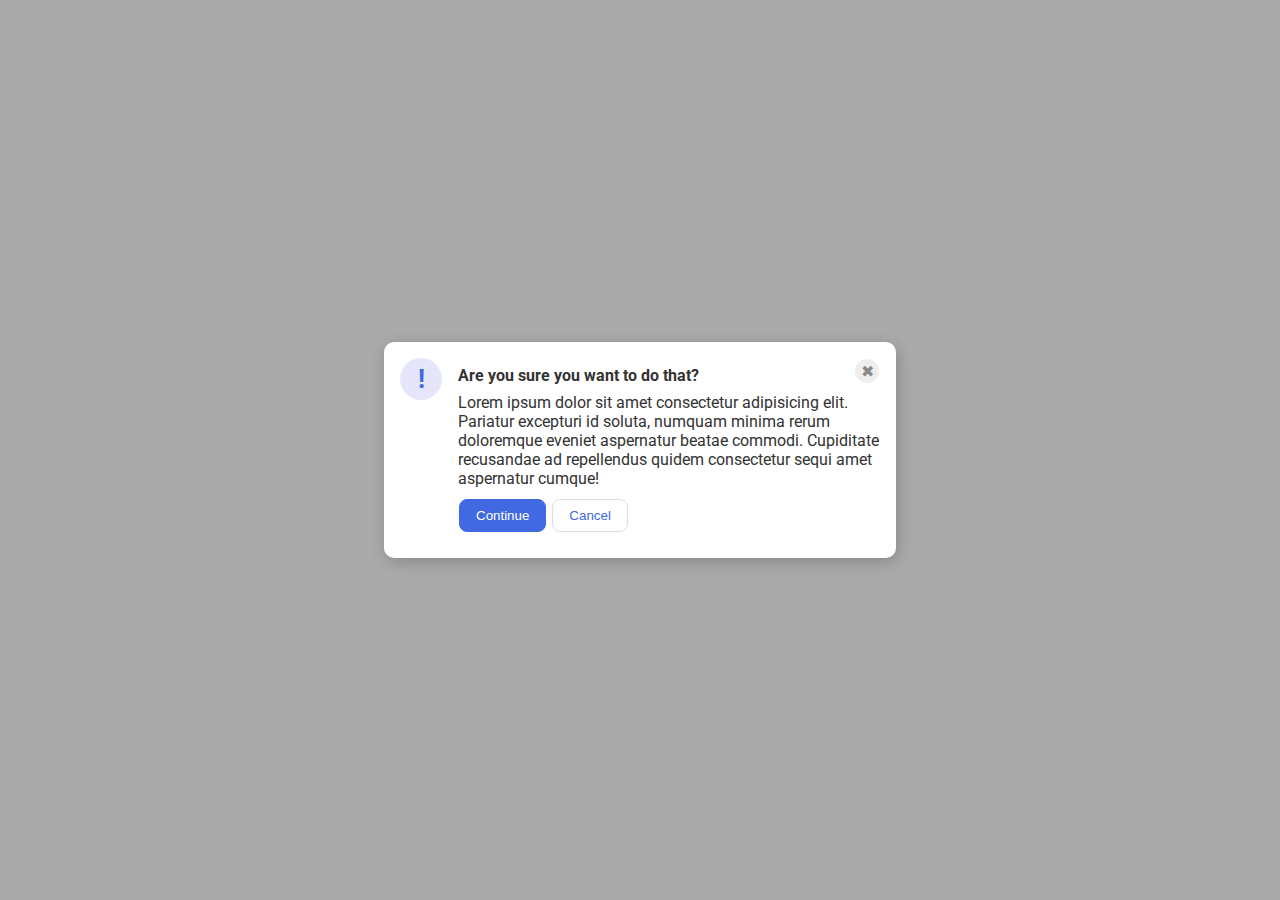
<file: flex/05-flex-modal/index.html>
<!DOCTYPE html>
<html lang="en">
  <head>
    <meta charset="UTF-8">
    <meta http-equiv="X-UA-Compatible" content="IE=edge">
    <meta name="viewport" content="width=device-width, initial-scale=1.0">
    <link rel="stylesheet" href="style.css">
    <title>Modal</title>
  </head>
  <body>
    <div class="modal">
      <div class="icon">!</div>
      <div class="container">
        <div class="header">Are you sure you want to do that?
          <button class="close-button">✖</button>
        </div>
        <div class="text">Lorem ipsum dolor sit amet consectetur adipisicing elit. Pariatur excepturi id soluta, numquam minima rerum doloremque eveniet aspernatur beatae commodi. Cupiditate recusandae ad repellendus quidem consectetur sequi amet aspernatur cumque!</div>
        <button class="continue">Continue</button>
        <button class="cancel">Cancel</button>
      </div>
    </div>
  </body>
</html>
</file>
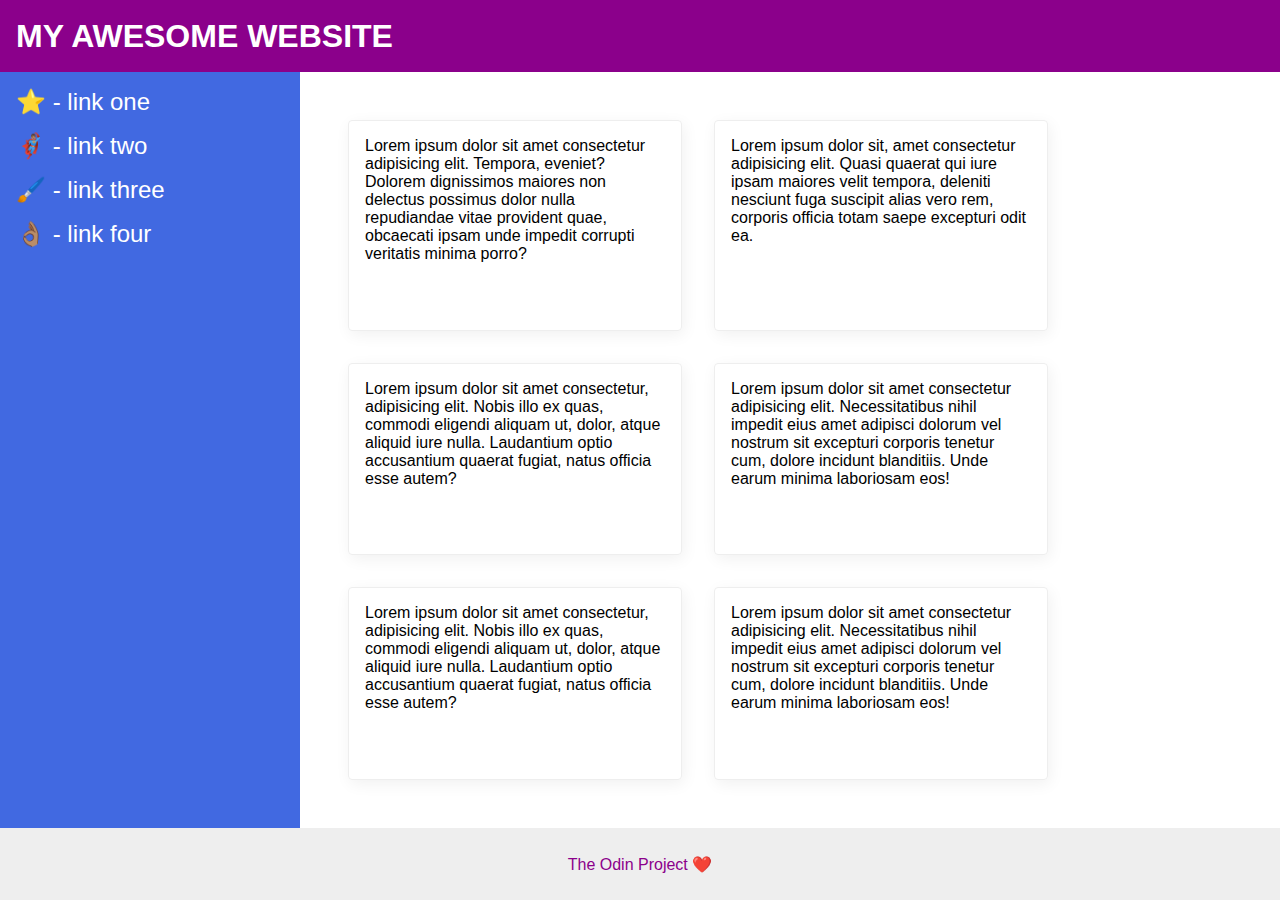
<file: flex/07-flex-layout-2/index.html>
<!DOCTYPE html>
<html lang="en">
  <head>
    <meta charset="UTF-8">
    <meta http-equiv="X-UA-Compatible" content="IE=edge">
    <meta name="viewport" content="width=device-width, initial-scale=1.0">
    <title>The Holy Grail</title>
    <link rel="stylesheet" href="style.css">
  </head>
  <body>
    <div class="header">
      MY AWESOME WEBSITE
   </div>
<div class="body-container">
    <div class="sidebar">
      <ul>
        <li><a href="#">⭐ - link one</a></li>
        <li><a href="#">🦸🏽‍♂️ - link two</a></li>
        <li><a href="#">🖌️ - link three</a></li>
        <li><a href="#">👌🏽 - link four</a></li>
      </ul>
    </div>
<div class="main-container">
    <div class="card">Lorem ipsum dolor sit amet consectetur adipisicing elit. Tempora, eveniet? Dolorem dignissimos maiores non delectus possimus dolor nulla repudiandae vitae provident quae, obcaecati ipsam unde impedit corrupti veritatis minima porro?</div>
    <div class="card">Lorem ipsum dolor sit, amet consectetur adipisicing elit. Quasi quaerat qui iure ipsam maiores velit tempora, deleniti nesciunt fuga suscipit alias vero rem, corporis officia totam saepe excepturi odit ea.</div>
    <div class="card">Lorem ipsum dolor sit amet consectetur, adipisicing elit. Nobis illo ex quas, commodi eligendi aliquam ut, dolor, atque aliquid iure nulla. Laudantium optio accusantium quaerat fugiat, natus officia esse autem?</div>
    <div class="card">Lorem ipsum dolor sit amet consectetur adipisicing elit. Necessitatibus nihil impedit eius amet adipisci dolorum vel nostrum sit excepturi corporis tenetur cum, dolore incidunt blanditiis. Unde earum minima laboriosam eos!</div>
    <div class="card">Lorem ipsum dolor sit amet consectetur, adipisicing elit. Nobis illo ex quas, commodi eligendi aliquam ut, dolor, atque aliquid iure nulla. Laudantium optio accusantium quaerat fugiat, natus officia esse autem?</div>
    <div class="card">Lorem ipsum dolor sit amet consectetur adipisicing elit. Necessitatibus nihil impedit eius amet adipisci dolorum vel nostrum sit excepturi corporis tenetur cum, dolore incidunt blanditiis. Unde earum minima laboriosam eos!</div>
 </div>
</div>
    <div class="footer">
      The Odin Project ❤️
    </div>
  </body>
</html>
</file>
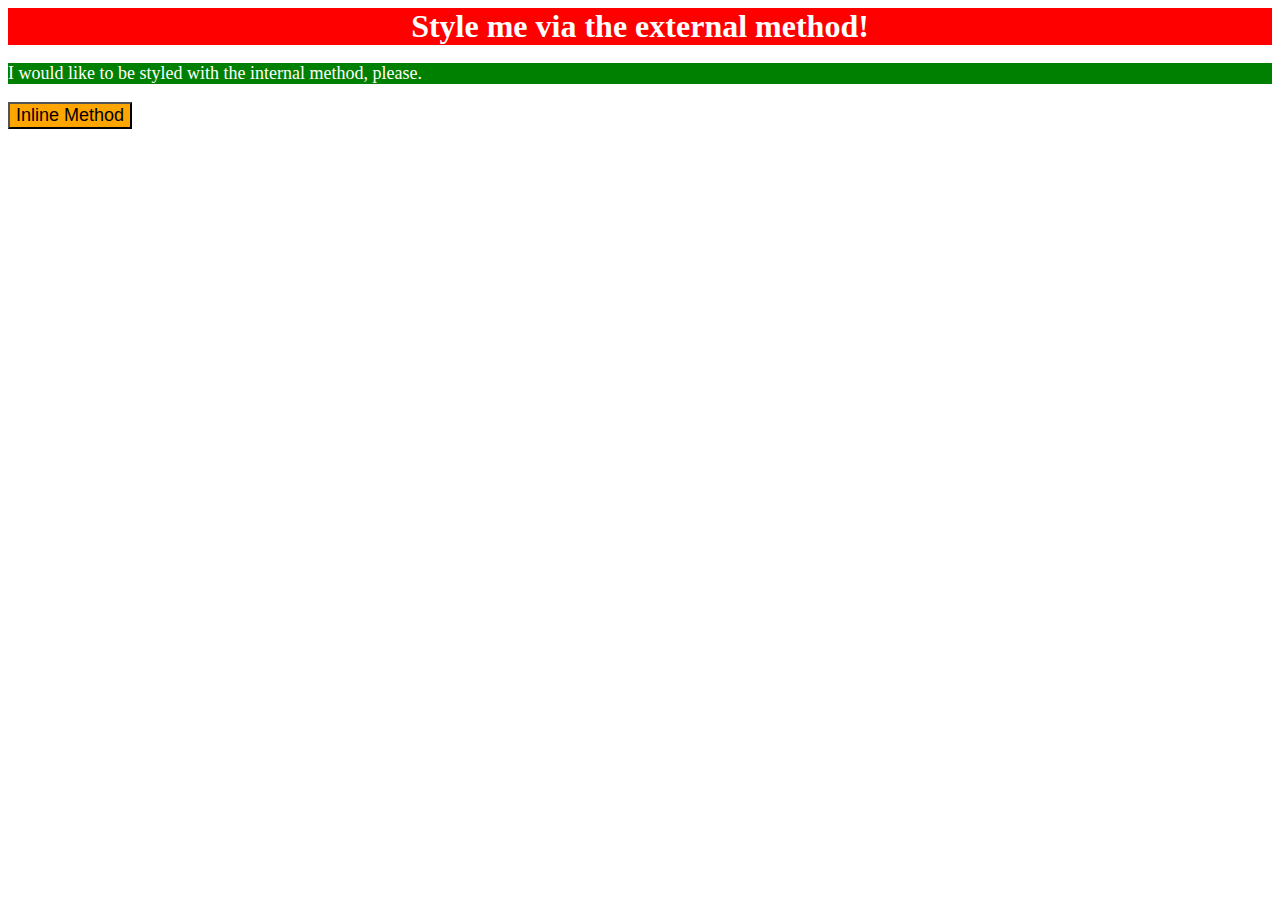
<file: foundations/01-css-methods/index.html>
<!DOCTYPE html>
<html lang="en">
  <head>
    <meta charset="UTF-8">
    <meta http-equiv="X-UA-Compatible" content="IE=edge">
    <meta name="viewport" content="width=device-width, initial-scale=1.0">
    <link rel="stylesheet" href="style.css">
    <title>Methods for Adding CSS</title>
    <style>
/*`p`: a green background, white text, and a font size of 18px*/
p{
  background-color: GREEN;
  color: white;
  font-size: 18px;

}

      </style>

  </head>
  <body>
    <div>Style me via the external method!</div>
    <p>I would like to be styled with the internal method, please.</p>

    <!--`button`: an orange background and a font size of 18px-->
    <button style="background-color: orange; font-size: 18px;">Inline Method</button>
  </body>
</html>
</file>
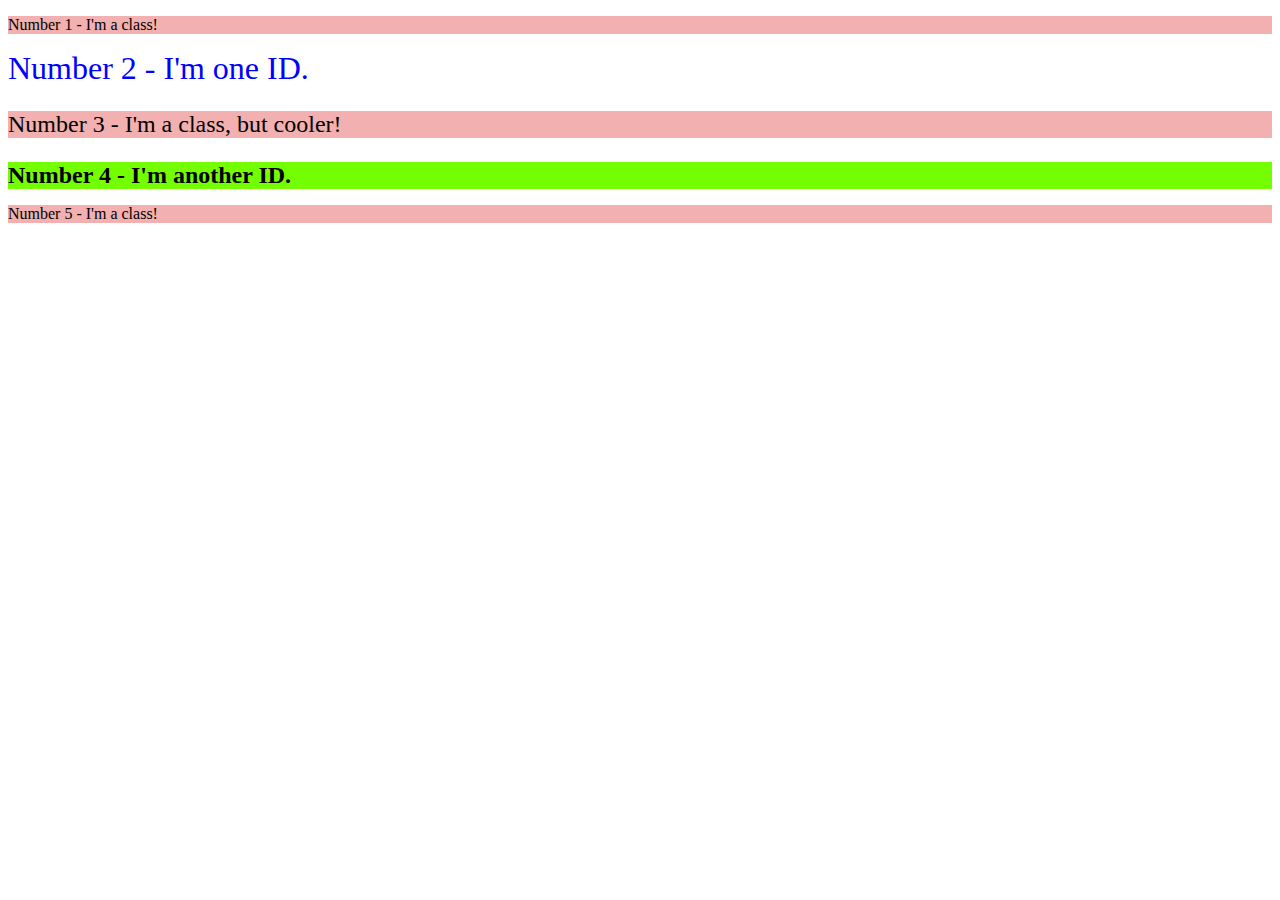
<file: foundations/02-class-id-selectors/index.html>
<!DOCTYPE html>
<html lang="en">
  <head>
    <meta charset="UTF-8">
    <meta http-equiv="X-UA-Compatible" content="IE=edge">
    <meta name="viewport" content="width=device-width, initial-scale=1.0">
    <title>Class and ID Selectors</title>
    <link rel="stylesheet" href="style.css">
  </head>
  <body>
    <p class="odd">Number 1 - I'm a class!</p>
    <div id="second-element">Number 2 - I'm one ID.</div>
    <p class="odd third-element">Number 3 - I'm a class, but cooler!</p>
    <div id="fourth-element">Number 4 - I'm another ID.</div>
    <p class="odd">Number 5 - I'm a class!</p>
  </body>
</html>
</file>
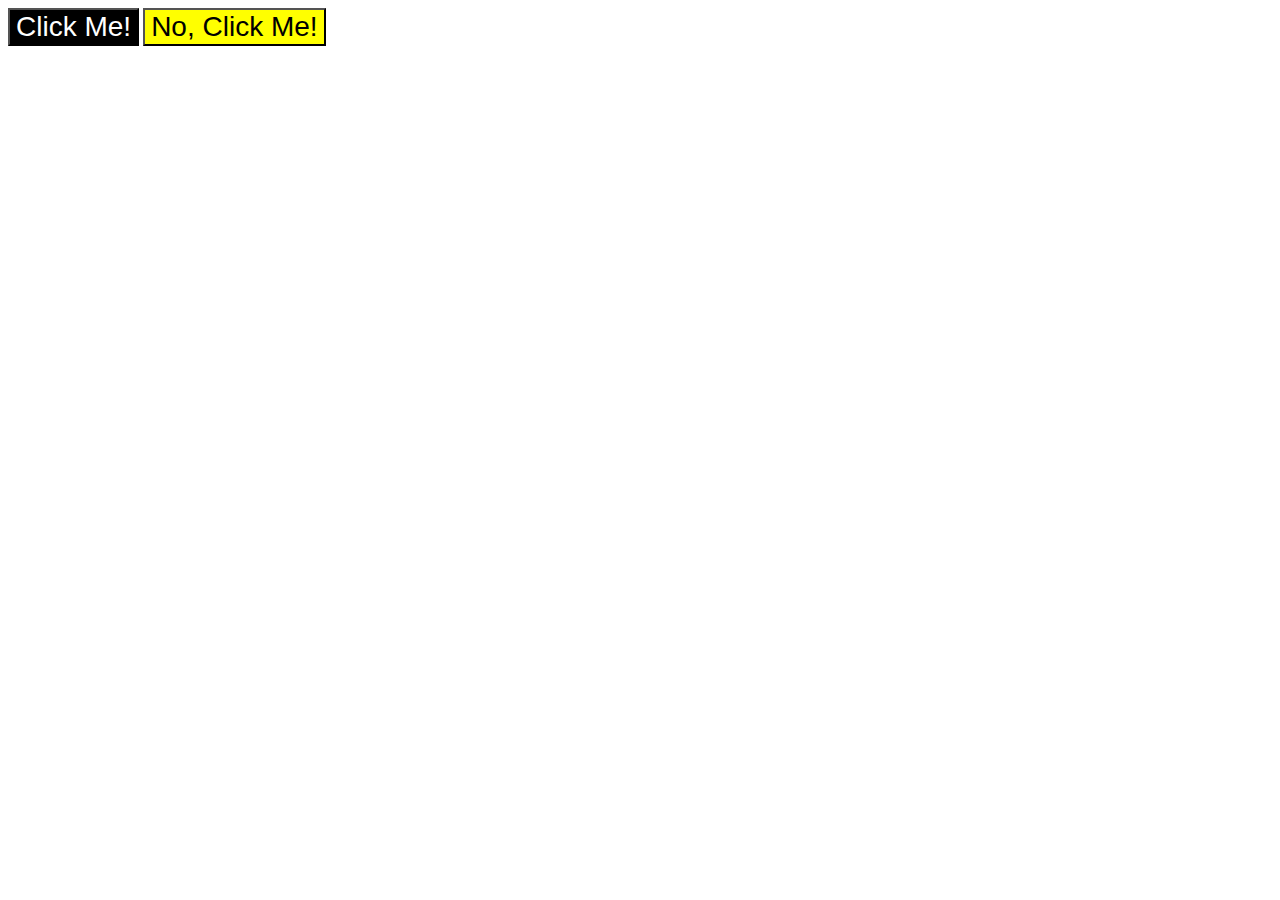
<file: foundations/03-grouping-selectors/index.html>
<!DOCTYPE html>
<html lang="en">
  <head>
    <meta charset="UTF-8">
    <meta http-equiv="X-UA-Compatible" content="IE=edge">
    <meta name="viewport" content="width=device-width, initial-scale=1.0">
    <title>Grouping Selectors</title>
    <link rel="stylesheet" href="style.css">
  </head>
  <body>
    <button class="first-ele">Click Me!</button>
    <button class="second-ele">No, Click Me!</button>
  </body>
</html>
</file>
<file: flex/05-flex-modal/style.css>
@import url('https://fonts.googleapis.com/css2?family=Roboto:wght@400;700&display=swap');

html,
body {
  height: 100%;
}

body {
  font-family: Roboto, sans-serif;
  margin: 0;
  background: #aaa;
  color: #333;
  /* I'll give you this one for free lol */
  display: flex;
  align-items: center;
  justify-content: center;

}

.modal {
  background: white;
  width: 480px;
  border-radius: 10px;
  box-shadow: 2px 4px 16px rgba(0, 0, 0, .2);
  display: flex;
  gap: 16px;
  ;
  padding: 16px;
}

.icon {
  color: royalblue;
  font-size: 26px;
  font-weight: 700;
  background: lavender;
  width: 42px;
  height: 42px;
  border-radius: 50%;
  display: flex;
  align-items: center;
  justify-content: center;
  flex-shrink: 0;
}

.close-button {
  background: #eee;
  border-radius: 50%;
  color: #888;
  font-weight: 400;
  font-size: 16px;
  height: 24px;
  width: 24px;
  display: flex;
  align-items: center;
  justify-content: center;
  border: 1px solid #eee;
  padding: 0;
}

/*change button margin rule so all 4 sideas are covered*/
button {
  cursor: pointer;
  padding: 8px 16px;
  border-radius: 8px;
  margin: 1px 1px 10px 1px;
}

button.continue {
  background: royalblue;
  border: 1px solid royalblue;
  color: white;
}

button.cancel {
  background: white;
  border: 1px solid #ddd;
  color: royalblue;
}



.header {
  display: flex;
  justify-content: space-between;
  /* try center, space-around and sapce-between*/
  align-items: center;
  font-weight: bold;
}

/* text play with padding , margins and even gap */
.text {
  margin-bottom: 10px;

}
</file>
<file: flex/07-flex-layout-2/style.css>
body {
  font-family: -apple-system, BlinkMacSystemFont, 'Segoe UI', Roboto, Oxygen, Ubuntu, Cantarell, 'Open Sans', 'Helvetica Neue', sans-serif;
  margin: 0;
  min-height: 100vh;
  /* new properties*/
  display: flex;
  flex-direction: column;
}

.header {
  height: 72px;
  background: darkmagenta;
  color: white;
  /*new properties*/
  display: flex;
  align-items: center;
  font-size: 32px;
  font-weight: 900;
  padding: 0 16px;

}

.footer {
  height: 72px;
  background: #eee;
  color: darkmagenta;
  /* places footer at the bottom*/
  margin-top: auto;
  display: flex;
  justify-content: center;
  align-items: center;
}

.sidebar {
  width: 300px;
  background: royalblue;
  box-sizing: border-box;
  /* new properties*/
  flex-shrink: 0;
  padding: 16px;

  
}

.card {
  border: 1px solid #eee;
  box-shadow: 2px 4px 16px rgba(0,0,0,.06);
  border-radius: 4px;
  width: 300px;
  margin: 16px;
  padding: 16px;
  display: flex;
  flex-wrap: wrap;
  
}

.body-container {
  display: flex;
  flex: 1;
  
}

.main-container {
  padding: 32px;
  display: flex;
  flex-wrap: wrap;
  
}

ul {
  list-style-type: none;
  margin: 0;
  padding: 0;
}

li {
  margin-bottom: 16px;
}
a {
  color: white;
  text-decoration: none;
  font-size: 24px;
  
}
</file>
<file: foundations/01-css-methods/style.css>
/* a red background, white text, a font size of 32px, center aligned, and bold*/

div {
    background-color: red;
    color: white;
    font-size: 32px;
    text-align: center;
    font-weight: bold;
}
</file>
<file: foundations/02-class-id-selectors/style.css>
/** 
**All odd numbered elements**: a light red/pink background, and a list of fonts containing `Verdana` and `DejaVu Sans` with `sans-serif` as a fallback
* **The second element**: blue text and a font size of 36px
* **The third element**: in addition to the styles for all odd numbered elements, add a font size of 24px
* **The fourth element**: a light green background, a font size of 24px, and bold*/

.odd {
    background-color: rgb(243, 176, 176);
    font-family: "Verdana" DejaVu Sans sans-serif;
}

#second-element {
    color: #0000ff;
    font-size: 32px;
}

.third-element {
    font-size: 24px;
}

/* used W3C color pickers for HSL(along with rgb and hex)
https://www.w3schools.com/colors/colors_hsl.asp */
#fourth-element {
    background-color: hsl(93, 100%, 50%);
    font-size: 24px;
    font-weight: bold;

}
</file>
<file: foundations/03-grouping-selectors/style.css>
/* * **The first element**: a black background and white text
* **The second element**: a yellow background
* **Both elements**: a font size of 28px and a list of fonts
 containing `Helvetica` and `Times New Roman`, with `sans-serif`
  as a fallback */
  .first-ele, .second-ele {
    font-size: 28px;
    font-family: Helvetica, "Times New Roman", san-seif;

  }
  .first-ele {
    background-color: black;
    color: white;

  }
  .second-ele {
    background-color: yellow;
  }
</file>
